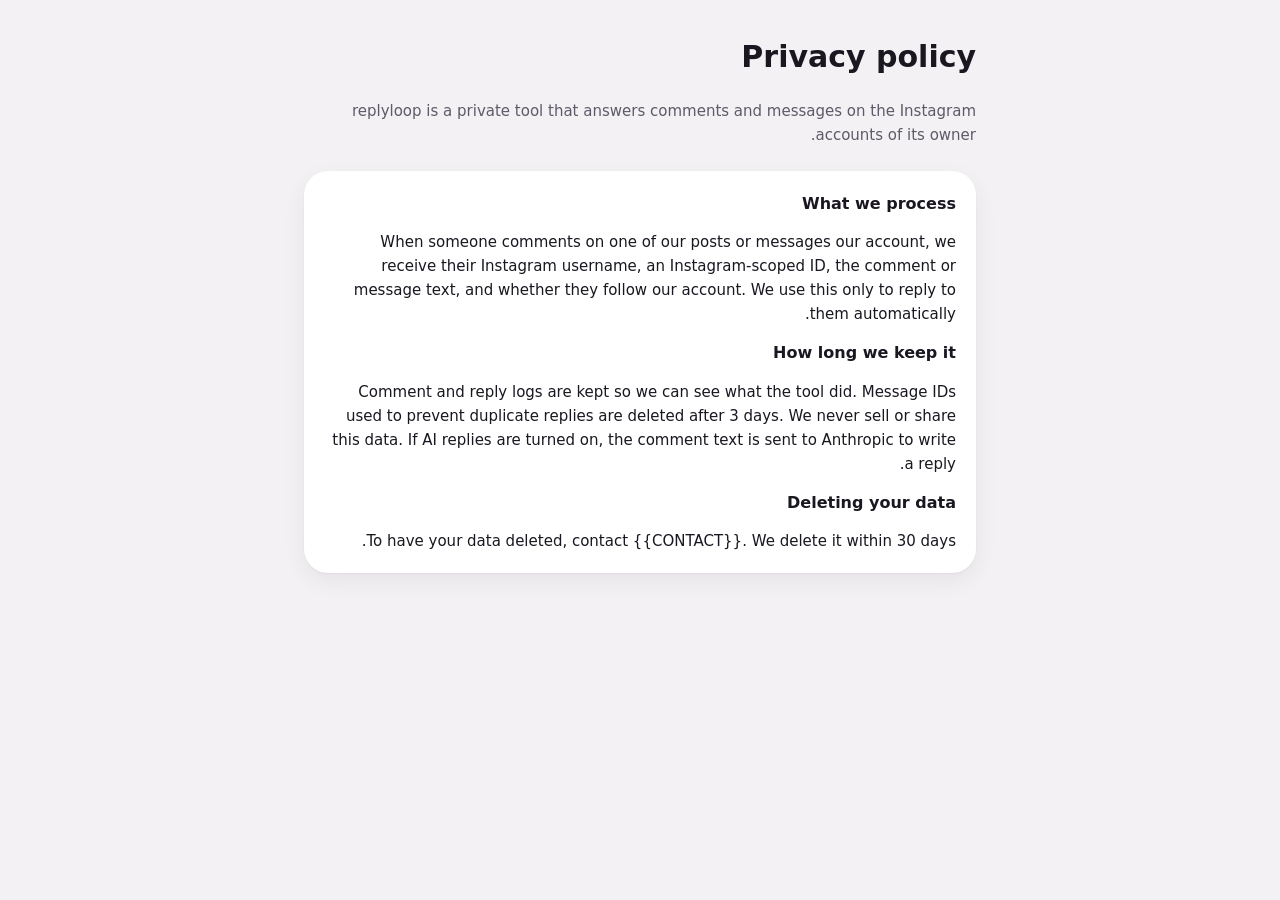
<file: static/privacy.html>
<!doctype html>
<html lang="en">
<head>
<meta charset="utf-8">
<meta name="viewport" content="width=device-width, initial-scale=1">
<title>Privacy policy · replyloop</title>
<link rel="stylesheet" href="/static/app.css?v=2">
<script src="/static/theme.js?v=2"></script>
</head>
<body>
<main class="page" style="max-width:720px;padding-top:40px">
  <h1>Privacy policy</h1>
  <p class="muted">replyloop is a private tool that answers comments and messages on the Instagram accounts of its owner.</p>
  <section class="card">
    <h3>What we process</h3>
    <p>When someone comments on one of our posts or messages our account, we receive their Instagram username, an Instagram-scoped ID, the comment or message text, and whether they follow our account. We use this only to reply to them automatically.</p>
    <h3>How long we keep it</h3>
    <p>Comment and reply logs are kept so we can see what the tool did. Message IDs used to prevent duplicate replies are deleted after 3 days. We never sell or share this data. If AI replies are turned on, the comment text is sent to Anthropic to write a reply.</p>
    <h3>Deleting your data</h3>
    <p>To have your data deleted, contact {{CONTACT}}. We delete it within 30 days.</p>
  </section>
</main>
</body>
</html>
</file>
<file: static/app.css>
/* replyloop — Direction B ("Soft"). Light and dark share one set of tokens. */
:root, [data-theme="light"] {
  --bg: #F3F1F4; --surface: #FFFFFF; --surface-2: #ECE9EF; --border: #E2DEE6; --border-strong: #CFC9D6;
  --text: #1A1720; --muted: #5F5A68;
  --accent: #C2185B; --on-accent: #FFFFFF; --accent-soft: #FBE3EE; --accent-text: #A3134C;
  --hero: #1A1720; --hero-text: #FFFFFF; --hero-chip: rgba(255,255,255,.14);
  --ok: #1E7A4C; --ok-bg: #E2F3E9; --warn: #7A4F00; --warn-bg: #FFF0D4; --bad: #B42318; --bad-bg: #FDE8E6;
  --info: #3346C9; --info-bg: #E8EBFD;
  --tint-a: #F6DDE8; --tint-b: #F1E6D8; --tint-c: #DDEDE5; --tint-d: #E3E1F6;
  --shadow: 0 1px 2px rgba(30,20,40,.05), 0 8px 24px rgba(30,20,40,.06);
  --pop: 0 12px 40px rgba(26,23,32,.18), 0 2px 6px rgba(26,23,32,.08);
  --scrim: rgba(26,23,32,.38);
  color-scheme: light;
}
[data-theme="dark"] {
  --bg: #100E13; --surface: #1B1820; --surface-2: #26222C; --border: #2F2A36; --border-strong: #433C4C;
  --text: #F2EFF5; --muted: #ABA5B4;
  --accent: #FF6FA8; --on-accent: #100E13; --accent-soft: #3A1427; --accent-text: #FF9CC4;
  --hero: #F2EFF5; --hero-text: #100E13; --hero-chip: rgba(16,14,19,.12);
  --ok: #5BD99A; --ok-bg: #0F2A1D; --warn: #F2B84B; --warn-bg: #2A2010; --bad: #FF8F84; --bad-bg: #33171A;
  --info: #9DA9FF; --info-bg: #1C2250;
  --tint-a: #3A1A2A; --tint-b: #2E2419; --tint-c: #16291F; --tint-d: #221F3D;
  --shadow: 0 0 0 1px rgba(255,255,255,.06);
  --pop: 0 0 0 1px rgba(255,255,255,.08), 0 16px 48px rgba(0,0,0,.6);
  --scrim: rgba(0,0,0,.6);
  color-scheme: dark;
}

* { box-sizing: border-box; }
[hidden] { display: none !important; }
html { -webkit-text-size-adjust: 100%; }
body {
  margin: 0; background: var(--bg); color: var(--text);
  font: 15px/1.5 "Baloo Bhaijaan 2", system-ui, "Segoe UI", Tahoma, sans-serif;
  -webkit-font-smoothing: antialiased; -webkit-tap-highlight-color: transparent;
}
[dir="rtl"], .fa { font-family: "Baloo Bhaijaan 2", system-ui, "Segoe UI", Tahoma, sans-serif; }
a { color: var(--accent-text); }
button, input, textarea, select { font: inherit; color: inherit; }
h1, h2, h3 { margin: 0; letter-spacing: -0.02em; }
h1 { font-size: 30px; font-weight: 800; line-height: 1.15; }
h2 { font-size: 20px; font-weight: 800; }
h3 { font-size: 16px; font-weight: 700; }
p { margin: 0; }
.muted { color: var(--muted); }
.small { font-size: 13px; }
.sr { position: absolute; width: 1px; height: 1px; overflow: hidden; clip: rect(0 0 0 0); white-space: nowrap; }
:focus-visible { outline: 2px solid var(--accent); outline-offset: 2px; }
svg { flex: 0 0 auto; }

.boot { min-height: 100vh; }

/* ---------- layout ---------- */
.topbar { position: sticky; top: 0; z-index: 20; background: color-mix(in srgb, var(--bg) 88%, transparent); backdrop-filter: blur(12px); -webkit-backdrop-filter: blur(12px); padding-top: env(safe-area-inset-top); }
.topbar-in { max-width: 1240px; margin: 0 auto; padding: 14px 24px; display: flex; align-items: center; gap: 14px; }
.brand { display: flex; align-items: center; gap: 10px; font-weight: 800; font-size: 18px; letter-spacing: -0.02em; color: var(--text); text-decoration: none; }
.logo { width: 36px; height: 36px; border-radius: 12px; background: var(--accent); color: var(--on-accent); display: grid; place-items: center; }
.tabs { margin: 0 auto; display: flex; gap: 4px; padding: 5px; border-radius: 999px; background: var(--surface); box-shadow: var(--shadow); }
.tabs a { height: 40px; padding: 0 18px; border-radius: 999px; color: var(--text); text-decoration: none; font-weight: 600; display: flex; align-items: center; gap: 8px; }
.tabs a[aria-current="page"] { background: var(--text); color: var(--bg); }
.count { min-width: 20px; height: 20px; padding: 0 6px; border-radius: 10px; background: var(--accent); color: var(--on-accent); font-size: 12px; font-weight: 700; display: inline-grid; place-items: center; }
.page { max-width: 1240px; margin: 0 auto; padding: 8px 24px 64px; display: flex; flex-direction: column; gap: 24px; }
.bottomnav { display: none; }

@media (max-width: 760px) {
  .tabs, .hide-phone { display: none !important; }
  .topbar-in { padding: 10px 16px; }
  .page { padding: 4px 16px calc(100px + env(safe-area-inset-bottom)); gap: 18px; }
  h1 { font-size: 25px; }
  .bottomnav {
    display: grid; grid-template-columns: repeat(5, minmax(0, 1fr)); position: fixed; left: 0; right: 0; bottom: 0; z-index: 20;
    background: var(--surface); border-top: 1px solid var(--border); padding: 6px 8px calc(8px + env(safe-area-inset-bottom));
  }
  .bottomnav a { min-height: 52px; display: flex; flex-direction: column; align-items: center; justify-content: center; gap: 2px;
    color: var(--muted); text-decoration: none; font-size: 10.5px; font-weight: 600; position: relative; letter-spacing: -0.01em; }
  .bottomnav a[aria-current="page"] { color: var(--accent-text); }
  .bottomnav .count { position: absolute; top: 2px; inset-inline-start: calc(50% + 6px); min-width: 18px; height: 18px; font-size: 11px; }
}
@media (min-width: 761px) { .show-phone { display: none !important; } }

/* ---------- basics ---------- */
.card { background: var(--surface); border-radius: 24px; box-shadow: var(--shadow); padding: 20px; display: flex; flex-direction: column; gap: 14px; }
.card-head { display: flex; align-items: flex-start; justify-content: space-between; gap: 12px; }
.row { display: flex; align-items: center; gap: 10px; flex-wrap: wrap; }
.spread { justify-content: space-between; }
.stack { display: flex; flex-direction: column; gap: 10px; }

.btn { min-height: 44px; padding: 0 18px; border-radius: 22px; border: 0; background: var(--surface); color: var(--text); box-shadow: var(--shadow);
  font-weight: 600; display: inline-flex; align-items: center; justify-content: center; gap: 8px; cursor: pointer; text-decoration: none; white-space: nowrap; }
.btn:hover { filter: brightness(0.97); }
.btn-dark { background: var(--text); color: var(--bg); box-shadow: none; }
.btn-accent { background: var(--accent); color: var(--on-accent); box-shadow: none; }
.btn-danger { color: var(--bad); }
.btn-ghost { background: transparent; box-shadow: none; }
.btn-sm { min-height: 36px; padding: 0 14px; font-size: 14px; }
.btn[disabled] { opacity: .5; cursor: not-allowed; }
.icon-btn { width: 44px; height: 44px; border-radius: 50%; border: 0; background: var(--surface); color: var(--text); box-shadow: var(--shadow); display: grid; place-items: center; cursor: pointer; flex: 0 0 auto; }
.icon-btn.flat { background: transparent; box-shadow: none; }

.chip { height: 26px; padding: 0 10px; border-radius: 13px; background: var(--surface-2); color: var(--text); font-size: 12px; font-weight: 600; display: inline-flex; align-items: center; gap: 6px; white-space: nowrap; }
.chip.ok { background: var(--ok-bg); color: var(--ok); }
.chip.warn { background: var(--warn-bg); color: var(--warn); }
.chip.bad { background: var(--bad-bg); color: var(--bad); }
.chip.dm { background: var(--accent-soft); color: var(--accent-text); }
.chip.info { background: var(--info-bg); color: var(--info); }
.dot { width: 8px; height: 8px; border-radius: 50%; background: currentColor; display: inline-block; }
.kw { height: 26px; padding: 0 9px; border-radius: 8px; background: var(--surface-2); font-size: 13px; display: inline-flex; align-items: center; }

.pills { display: flex; gap: 8px; overflow-x: auto; scrollbar-width: none; padding: 2px; }
.pills::-webkit-scrollbar { display: none; }
.pill { flex: 0 0 auto; min-height: 38px; padding: 0 16px; border-radius: 19px; border: 0; background: var(--surface); color: var(--text); box-shadow: var(--shadow); font-weight: 600; font-size: 14px; display: inline-flex; align-items: center; gap: 8px; cursor: pointer; }
.pill[aria-pressed="true"] { background: var(--text); color: var(--bg); }
.pill .n { font-size: 12px; opacity: .75; }

/* forms */
.field { display: flex; flex-direction: column; gap: 6px; }
.field > span:first-child, .label { font-weight: 600; font-size: 14px; }
.hint { font-size: 13px; color: var(--muted); }
.input { width: 100%; min-height: 48px; padding: 12px 14px; border-radius: 14px; border: 1px solid var(--border-strong); background: var(--surface); color: var(--text); outline: none; }
.input:focus { border-color: var(--text); box-shadow: 0 0 0 1px var(--text); }
textarea.input { resize: vertical; min-height: 84px; line-height: 1.5; }
.input-wrap { display: flex; align-items: center; border-radius: 14px; border: 1px solid var(--border-strong); background: var(--surface); padding-inline-end: 4px; }
.input-wrap:focus-within { border-color: var(--text); box-shadow: 0 0 0 1px var(--text); }
.input-wrap .input { border: 0; box-shadow: none; background: transparent; }
.counter { font-size: 12px; color: var(--muted); padding: 0 10px; white-space: nowrap; }

.switch { display: flex; align-items: center; gap: 12px; min-height: 44px; cursor: pointer; }
.switch input { position: absolute; opacity: 0; width: 1px; height: 1px; }
.switch .track { width: 44px; height: 26px; border-radius: 13px; background: var(--border-strong); position: relative; transition: background .15s; flex: 0 0 auto; }
.switch .track::after { content: ""; position: absolute; top: 3px; inset-inline-start: 3px; width: 20px; height: 20px; border-radius: 50%; background: var(--surface); transition: transform .15s; box-shadow: 0 1px 2px rgba(0,0,0,.2); }
.switch input:checked + .track { background: var(--ok); }
.switch input:checked + .track::after { transform: translateX(18px); }
.switch input:focus-visible + .track { outline: 2px solid var(--accent); outline-offset: 2px; }
.switch input:disabled + .track { opacity: .5; }
.switch .txt { display: flex; flex-direction: column; }

.seg { display: inline-grid; grid-auto-flow: column; grid-auto-columns: 1fr; gap: 4px; padding: 4px; border-radius: 16px; background: var(--surface-2); }
.seg button { min-height: 40px; padding: 0 16px; border-radius: 12px; border: 0; background: transparent; font-weight: 600; cursor: pointer; display: inline-flex; align-items: center; justify-content: center; gap: 6px; }
.seg button[aria-pressed="true"] { background: var(--surface); box-shadow: var(--shadow); }

/* ---------- hero & stats ---------- */
.hero-row { display: flex; flex-wrap: wrap; gap: 16px; }
.hero { flex: 2 1 460px; padding: 28px; border-radius: 28px; background: var(--hero); color: var(--hero-text); display: flex; flex-direction: column; gap: 14px; }
.hero .chip { background: var(--hero-chip); color: var(--hero-text); height: 30px; font-size: 13px; }
.hero h1 { font-size: 32px; }
.hero .btn { box-shadow: none; }
.hero .btn-light { background: var(--hero-text); color: var(--hero); }
.hero .btn-outline { background: transparent; color: var(--hero-text); border: 1px solid var(--hero-chip); }
.stats { flex: 1 1 260px; display: grid; grid-template-columns: repeat(2, minmax(0, 1fr)); gap: 16px; }
.stat { background: var(--surface); border-radius: 22px; box-shadow: var(--shadow); padding: 16px 18px; display: flex; flex-direction: column; justify-content: space-between; gap: 6px; }
.stat b { font-size: 30px; font-weight: 800; letter-spacing: -0.03em; line-height: 1.1; }
@media (max-width: 760px) { .hero { padding: 22px; border-radius: 24px; } .hero h1 { font-size: 24px; } .stat b { font-size: 24px; } .stats { gap: 10px; } }

/* ---------- posts ---------- */
.posts { display: grid; grid-template-columns: repeat(auto-fill, minmax(230px, 1fr)); gap: 16px; }
.post { display: flex; flex-direction: column; gap: 12px; padding: 10px 10px 16px; border-radius: 26px; background: var(--surface); box-shadow: var(--shadow); color: var(--text); text-decoration: none; }
.thumb { aspect-ratio: 1 / 1; border-radius: 18px; position: relative; display: grid; place-items: center; color: var(--muted); overflow: hidden; }
.thumb img { width: 100%; height: 100%; object-fit: cover; display: block; }
.thumb .chip { position: absolute; top: 10px; inset-inline-start: 10px; background: var(--surface); }
.thumb .chip.paused { inset-inline-start: auto; inset-inline-end: 10px; background: var(--bad); color: #fff; }
.post-body { padding: 0 6px; display: flex; flex-direction: column; gap: 10px; }
.caption { font-weight: 600; line-height: 1.35; display: -webkit-box; -webkit-line-clamp: 2; -webkit-box-orient: vertical; overflow: hidden; min-height: 2.7em; }
@media (max-width: 760px) {
  .posts { grid-template-columns: 1fr; gap: 10px; }
  .post { flex-direction: row; align-items: center; padding: 10px; border-radius: 20px; gap: 12px; }
  .post .thumb { width: 76px; flex: 0 0 76px; border-radius: 14px; }
  .post .thumb .chip { display: none; }
  .post-body { padding: 0; flex: 1; min-width: 0; gap: 6px; }
  .caption { min-height: 0; }
}
.tint-0 { background: var(--tint-a); } .tint-1 { background: var(--tint-b); } .tint-2 { background: var(--tint-c); } .tint-3 { background: var(--tint-d); }

/* ---------- post detail ---------- */
.two-col { display: grid; grid-template-columns: minmax(0, 1.4fr) minmax(0, 1fr); gap: 20px; align-items: start; }
@media (max-width: 960px) { .two-col { grid-template-columns: 1fr; } }
.back { display: inline-flex; align-items: center; gap: 6px; color: var(--muted); text-decoration: none; font-weight: 600; min-height: 44px; }
.post-head { display: flex; gap: 16px; align-items: flex-start; }
.post-head .thumb { width: 92px; flex: 0 0 92px; border-radius: 16px; }

.rules { list-style: none; margin: 0; padding: 0; display: flex; flex-direction: column; gap: 10px; }
.rule { display: flex; gap: 12px; align-items: flex-start; padding: 14px; border-radius: 20px; background: var(--bg); border: 1px solid var(--border); }
.rule.off { opacity: .6; }
.order { display: flex; flex-direction: column; align-items: center; gap: 2px; }
.order button { width: 34px; height: 30px; border-radius: 10px; border: 0; background: transparent; color: var(--muted); display: grid; place-items: center; cursor: pointer; }
.order button:hover:not([disabled]) { background: var(--surface-2); color: var(--text); }
.order button[disabled] { opacity: .3; cursor: default; }
.order .num { font-size: 13px; font-weight: 800; }
.rule-body { flex: 1; min-width: 0; display: flex; flex-direction: column; gap: 8px; }
.rule-line { font-size: 14px; color: var(--muted); display: flex; gap: 8px; align-items: flex-start; }
.rule-line span:last-child { overflow: hidden; text-overflow: ellipsis; display: -webkit-box; -webkit-line-clamp: 2; -webkit-box-orient: vertical; color: var(--text); }
.then { display: flex; flex-direction: column; gap: 8px; }
.then-item { display: flex; align-items: center; gap: 10px; padding: 12px 14px; border-radius: 16px; border: 1.5px dashed var(--border-strong); color: var(--text); text-decoration: none; font-size: 14px; }
.empty { padding: 22px; border-radius: 20px; border: 1.5px dashed var(--border-strong); text-align: center; color: var(--muted); }

/* ---------- Instagram DM preview ---------- */
.ig { background: #000; border-radius: 18px; padding: 12px; align-self: flex-start; max-width: 100%; }
.ev-body > .chip, .ev-body > .bubble { align-self: flex-start; }
.ig-bubble { max-width: 290px; border-radius: 18px; background: #26272B; color: #fff; padding: 11px 13px; font-size: 14px; white-space: pre-wrap; overflow-wrap: anywhere; }
.ig-btn { margin-top: 10px; min-height: 38px; border-radius: 10px; background: #3A3B40; color: #fff; display: grid; place-items: center; font-weight: 600; padding: 4px 10px; text-align: center; }
.ig-empty { color: #8E8E93; }
.bubble { max-width: 340px; border-radius: 18px; padding: 10px 13px; background: var(--surface-2); font-size: 14px; white-space: pre-wrap; overflow-wrap: anywhere; }
.steps { display: flex; flex-direction: column; gap: 10px; }
.step-label { font-size: 13px; font-weight: 700; color: var(--muted); }

/* ---------- inbox ---------- */
.inbox { display: grid; grid-template-columns: minmax(300px, 400px) minmax(0, 1fr); gap: 20px; align-items: start; }
.inbox.single { grid-template-columns: 1fr; }
.inbox > *, .two-col > *, .list, .card { min-width: 0; }
@media (max-width: 960px) { .inbox { grid-template-columns: 1fr; } .inbox .detail-pane.empty-pane { display: none; } }
.list { list-style: none; margin: 0; padding: 6px; background: var(--surface); border-radius: 24px; box-shadow: var(--shadow); display: flex; flex-direction: column; gap: 2px; }
.item { display: flex; gap: 12px; padding: 12px; border-radius: 18px; color: var(--text); text-decoration: none; }
.item:hover { background: var(--bg); }
.item[aria-current="true"] { background: var(--accent-soft); }
.avatar { width: 40px; height: 40px; flex: 0 0 40px; border-radius: 50%; display: grid; place-items: center; font-weight: 700; font-size: 13px; text-transform: uppercase; }
.item-main { flex: 1; min-width: 0; display: flex; flex-direction: column; gap: 3px; }
.item-text { white-space: nowrap; overflow: hidden; text-overflow: ellipsis; }
.timeline { list-style: none; margin: 0; padding: 0; display: flex; flex-direction: column; }
.ev { display: flex; gap: 14px; }
.ev-rail { display: flex; flex-direction: column; align-items: center; }
.ev-dot { width: 30px; height: 30px; border-radius: 50%; background: var(--surface-2); color: var(--muted); display: grid; place-items: center; }
.ev-dot.ok { background: var(--ok-bg); color: var(--ok); } .ev-dot.warn { background: var(--warn-bg); color: var(--warn); }
.ev-dot.bad { background: var(--bad-bg); color: var(--bad); } .ev-dot.dm { background: var(--accent-soft); color: var(--accent-text); }
.ev-line { flex: 1; width: 2px; min-height: 14px; background: var(--border); }
.ev:last-child .ev-line { display: none; }
.ev-body { flex: 1; min-width: 0; padding-bottom: 20px; display: flex; flex-direction: column; gap: 8px; }
.ev-title { font-weight: 700; display: flex; justify-content: space-between; gap: 10px; }
.ev-title time { font-weight: 500; font-size: 12px; color: var(--muted); white-space: nowrap; }

/* ---------- sheets, menus, toast ---------- */
.scrim { position: fixed; inset: 0; background: var(--scrim); z-index: 50; display: flex; align-items: center; justify-content: center; padding: 20px; animation: fade .22s ease-out; }
.sheet { width: 100%; max-width: 560px; max-height: calc(100vh - 40px); overflow: auto; background: var(--surface); border-radius: 28px; box-shadow: var(--pop); display: flex; flex-direction: column; }
.sheet-head { position: sticky; top: 0; z-index: 1; background: var(--surface); padding: 18px 20px 12px; display: flex; align-items: center; gap: 10px; border-bottom: 1px solid var(--border); }
.sheet-head h2 { flex: 1; font-size: 18px; }
.sheet-body { padding: 18px 20px; display: flex; flex-direction: column; gap: 18px; }
.sheet-foot { position: sticky; bottom: 0; background: var(--surface); padding: 12px 20px calc(16px + env(safe-area-inset-bottom)); border-top: 1px solid var(--border); display: flex; gap: 10px; }
.sheet-foot .grow { flex: 1; }
@media (max-width: 760px) {
  .scrim { align-items: flex-end; padding: 0; }
  .sheet { max-width: none; max-height: 94vh; border-radius: 26px 26px 0 0; animation: sheet-up .44s cubic-bezier(.16,1,.3,1); }
}
.menu { position: fixed; z-index: 60; width: 360px; max-width: calc(100vw - 24px); padding: 10px; border-radius: 24px; background: var(--surface); box-shadow: var(--pop); display: flex; flex-direction: column; gap: 4px; animation: menu-in .24s cubic-bezier(.2,.8,.2,1); transform-origin: top right; }
.menu-item { display: flex; align-items: center; gap: 12px; width: 100%; min-height: 56px; padding: 8px 10px; border-radius: 16px; border: 0; background: transparent; color: var(--text); text-align: start; text-decoration: none; cursor: pointer; font-weight: 600; }
.menu-item:hover, .menu-item.current { background: var(--accent-soft); }
.menu-sep { height: 1px; margin: 6px 10px; background: var(--border); }
.menu-label { padding: 8px 10px 4px; font-size: 12px; font-weight: 700; letter-spacing: .06em; color: var(--muted); }
.acct-btn { display: flex; align-items: center; gap: 8px; min-height: 44px; padding: 0 12px 0 4px; border-radius: 22px; border: 0; background: var(--surface); box-shadow: var(--shadow); cursor: pointer; font-weight: 700; max-width: 220px; }
.acct-btn .name { overflow: hidden; text-overflow: ellipsis; white-space: nowrap; }
#toast { position: fixed; left: 50%; bottom: calc(24px + env(safe-area-inset-bottom)); transform: translateX(-50%); z-index: 80; pointer-events: none; }
#toast .t { padding: 12px 18px; border-radius: 16px; background: var(--text); color: var(--bg); font-weight: 600; box-shadow: var(--pop); animation: toast-in .4s cubic-bezier(.34,1.4,.64,1); max-width: calc(100vw - 32px); }
#toast .t.err { background: var(--bad); color: #fff; }
@media (max-width: 760px) { #toast { bottom: calc(96px + env(safe-area-inset-bottom)); } }
@keyframes fade { from { opacity: 0; } }
@keyframes up { from { transform: translateY(16px); opacity: 0; } }


/* ---------- insights ---------- */
.kpis { display: grid; grid-template-columns: repeat(auto-fill, minmax(180px, 1fr)); gap: 14px; }
.kpi { justify-content: flex-start; }
.kpi b { font-size: 28px; }
@media (max-width: 760px) { .kpis { grid-template-columns: repeat(2, minmax(0, 1fr)); gap: 10px; } .kpi b { font-size: 22px; } }
.chart { width: 100%; height: 160px; display: block; overflow: visible; }
.cols { height: 160px; display: flex; align-items: flex-end; gap: 3px; }
.cols span { flex: 1; min-width: 2px; border-radius: 4px 4px 2px 2px; background: var(--accent); opacity: .85; }
.cols span:hover { opacity: 1; }
.hbars { list-style: none; margin: 0; padding: 0; display: flex; flex-direction: column; gap: 12px; }
.hbars li { display: grid; grid-template-columns: minmax(90px, 160px) minmax(0, 1fr) auto; gap: 12px; align-items: center; font-size: 14px; }
.hb-label { overflow: hidden; text-overflow: ellipsis; white-space: nowrap; font-weight: 600; }
.hb-track { height: 10px; border-radius: 5px; background: var(--surface-2); overflow: hidden; }
.hb-track span { display: block; height: 100%; border-radius: 5px; background: var(--accent); }
.hb-val { font-weight: 700; white-space: nowrap; }
@media (max-width: 760px) { .hbars li { grid-template-columns: 1fr auto; gap: 4px 10px; } .hb-track { grid-column: 1 / -1; grid-row: 2; } }
.ranked { list-style: none; margin: 0; padding: 0; display: flex; flex-direction: column; gap: 10px; }
.rank-row { display: flex; align-items: center; gap: 14px; padding: 10px 16px 10px 10px; border-radius: 22px; background: var(--surface); box-shadow: var(--shadow); color: var(--text); text-decoration: none; }
.rank-row .thumb { width: 64px; flex: 0 0 64px; border-radius: 14px; }
.rank-row .thumb .chip { display: none; }
.rank-n { width: 22px; text-align: center; font-weight: 800; color: var(--muted); flex: 0 0 auto; }
.rank-main { flex: 1; min-width: 0; display: flex; flex-direction: column; gap: 4px; }
.rank-main .caption { min-height: 0; -webkit-line-clamp: 1; }
.rank-val { display: flex; flex-direction: column; align-items: flex-end; flex: 0 0 auto; }
.rank-val b { font-size: 20px; font-weight: 800; letter-spacing: -0.02em; }
@media (max-width: 760px) { .rank-n { display: none; } .rank-row { gap: 10px; } .rank-row .thumb { width: 52px; flex-basis: 52px; } }
.story-grid { display: grid; grid-template-columns: repeat(auto-fill, minmax(190px, 1fr)); gap: 16px; }
@media (max-width: 760px) { .story-grid { grid-template-columns: repeat(2, minmax(0, 1fr)); gap: 10px; } }
.story { background: var(--surface); border-radius: 22px; box-shadow: var(--shadow); padding: 10px 10px 14px; display: flex; flex-direction: column; gap: 10px; }
.story-thumb { aspect-ratio: 9 / 14; border-radius: 16px; position: relative; display: grid; place-items: center; color: var(--muted); overflow: hidden; }
.story-thumb img { width: 100%; height: 100%; object-fit: cover; }
.story-thumb .chip { position: absolute; top: 8px; inset-inline-start: 8px; background: var(--surface); }
.story-stats { margin: 0; display: grid; grid-template-columns: repeat(2, minmax(0, 1fr)); gap: 8px 10px; padding: 0 4px; }
.story-stats dt { font-size: 12px; color: var(--muted); font-weight: 600; }
.story-stats dd { margin: 0; font-weight: 800; font-size: 17px; }
.table { width: 100%; border-collapse: collapse; font-size: 14px; }
.table th { text-align: start; font-size: 12px; color: var(--muted); font-weight: 700; padding: 0 8px 8px; white-space: nowrap; }
.table td { padding: 10px 8px; border-top: 1px solid var(--border); font-weight: 600; }
.table td:not(:first-child), .table th:not(:first-child) { text-align: end; }

/* ---------- login ---------- */
.auth { min-height: 100vh; padding: 20px; padding-top: max(20px, env(safe-area-inset-top)); display: flex; flex-wrap: wrap; gap: 20px; }
.auth-art { flex: 1 1 520px; min-height: 420px; padding: 40px; border-radius: 32px; background: var(--hero); color: var(--hero-text); display: flex; flex-direction: column; justify-content: space-between; gap: 32px; }
.auth-art .say { max-width: 300px; padding: 12px 14px; border-radius: 18px; font-size: 14px; }
.auth-art .them { align-self: flex-start; background: var(--hero-chip); border-bottom-left-radius: 6px; }
.auth-art .us { align-self: flex-end; background: var(--accent); color: var(--on-accent); border-bottom-right-radius: 6px; }
.auth-main { flex: 1 1 420px; display: grid; place-items: center; padding: 24px 0; }
.auth-form { width: 100%; max-width: 380px; display: flex; flex-direction: column; gap: 18px; }
.auth-form .btn { min-height: 54px; border-radius: 27px; font-size: 16px; }
.error-box { padding: 12px 14px; border-radius: 14px; background: var(--bad-bg); color: var(--bad); font-weight: 600; font-size: 14px; }
.note-box { padding: 12px 14px; border-radius: 14px; background: var(--warn-bg); color: var(--warn); font-size: 14px; }
@media (max-width: 760px) {
  .auth { padding: 16px; gap: 22px; }
  .auth-art { min-height: 0; padding: 22px; border-radius: 26px; gap: 18px; }
  .auth-art .big { font-size: 22px !important; }
  .auth-art .chat .say:nth-child(3) { display: none; }
  .auth-main { padding: 0 4px; place-items: start; }
}

/* ---- Persian / RTL ---- */
[dir="rtl"] .switch input:checked + .track::after { transform: translateX(-18px); }
[dir="rtl"] .flip { transform: scaleX(-1); }
[lang="fa"] body, [lang="fa"] button, [lang="fa"] input, [lang="fa"] textarea, [lang="fa"] select { font-family: "Baloo Bhaijaan 2", system-ui, "Segoe UI", Tahoma, sans-serif; }
[lang="fa"] body { line-height: 1.6; }
[lang="fa"] h1, [lang="fa"] h2, [lang="fa"] h3, [lang="fa"] .brand, [lang="fa"] .stat b, [lang="fa"] .rank-val b,
[lang="fa"] .bottomnav a, [lang="fa"] .menu-label { letter-spacing: 0; }
[dir="rtl"] input[type="email"], [dir="rtl"] input[type="password"], [dir="rtl"] input[type="url"] { direction: ltr; text-align: right; }
bdi[dir="ltr"] { unicode-bidi: isolate; }
[lang="fa"] * { letter-spacing: 0 !important; }
.card-head { flex-wrap: wrap; }
.seg { max-width: 100%; overflow-x: auto; scrollbar-width: none; }
.seg::-webkit-scrollbar { display: none; }
@media (max-width: 420px) { .seg button { padding: 0 12px; } }
body { overflow-x: clip; }

/* Sign in with Google */
.btn-google { background: var(--surface); color: var(--text); border: 1px solid var(--border-strong); gap: 10px; text-decoration: none; }
.btn-google:hover { background: var(--surface-2); }
.or { display: flex; align-items: center; gap: 12px; color: var(--muted); font-size: 13px; font-weight: 600; }
.or::before, .or::after { content: ""; flex: 1; height: 1px; background: var(--border); }

/* ================= motion ================= */
:root { --ease-out: cubic-bezier(.2,.8,.2,1); --ease-spring: cubic-bezier(.34,1.4,.64,1); --ease-io: cubic-bezier(.65,0,.35,1); --nav-x: 0; --nav-y: 1; }

/* page changes (View Transitions) */
#view { view-transition-name: main; }
.topbar { view-transition-name: topbar; }
.bottomnav { view-transition-name: bottomnav; }
.tabs a[aria-current="page"] { view-transition-name: nav-pill; }
.bottomnav a[aria-current="page"] .bn-ic { view-transition-name: bnav-pill; }
.vt-list [style*="--vtn"] { view-transition-name: var(--vtn); }

::view-transition-group(*) { animation-duration: .38s; animation-timing-function: var(--ease-out); }
::view-transition-old(topbar), ::view-transition-old(bottomnav) { animation: none; opacity: 0; }
::view-transition-new(topbar), ::view-transition-new(bottomnav) { animation: none; }
:root[data-vt="nav"]::view-transition-old(main) { animation: vt-out .16s cubic-bezier(.4,0,1,1) both; }
:root[data-vt="nav"]::view-transition-new(main) { animation: vt-in .36s var(--ease-out) .05s both; }
@keyframes vt-out { to { opacity: 0; transform: translate(calc(var(--nav-x) * -28px), calc(var(--nav-y) * -6px)); } }
@keyframes vt-in { from { opacity: 0; transform: translate(calc(var(--nav-x) * 36px), calc(var(--nav-y) * 12px)); } }
::view-transition-group(nav-pill), ::view-transition-group(bnav-pill) { animation-duration: .46s; animation-timing-function: var(--ease-spring); }
::view-transition-group(post-thumb), ::view-transition-group(ib-avatar) { animation-duration: .5s; animation-timing-function: cubic-bezier(.3,1.12,.4,1); }
::view-transition-old(post-thumb), ::view-transition-new(post-thumb) { height: 100%; object-fit: cover; }

/* list filter / sort / re-order: cards glide to their new spots */
:root[data-vt="list"]::view-transition-old(main), :root[data-vt="list"]::view-transition-new(main) { animation-duration: .2s; }
:root[data-vt="list"]::view-transition-group(*) { animation-duration: .44s; animation-timing-function: cubic-bezier(.3,1.15,.4,1); }
:root[data-vt="list"]::view-transition-new(*):only-child { animation: pop-in .32s var(--ease-out) .1s both; }
:root[data-vt="list"]::view-transition-old(*):only-child { animation: pop-out .18s ease-in both; }
@keyframes pop-in { from { opacity: 0; transform: scale(.92); } }
@keyframes pop-out { to { opacity: 0; transform: scale(.92); } }

/* theme: circular reveal (clip animation is started from app.js) */
:root[data-vt="theme"]::view-transition-old(root), :root[data-vt="theme"]::view-transition-new(root) { animation: none; mix-blend-mode: normal; }
:root[data-vt="theme"] body, :root[data-vt="theme"] body * { view-transition-name: none !important; transition: none !important; }

/* loading bar */
#progress { position: absolute; inset-inline: 0; bottom: 0; height: 2px; overflow: hidden; opacity: 0; transition: opacity .25s; pointer-events: none; }
#progress.on { opacity: 1; }
#progress::before { content: ""; position: absolute; top: 0; bottom: 0; left: 0; width: 40%; border-radius: 2px; background: var(--accent); animation: indet 1.1s var(--ease-io) infinite; }
[dir="rtl"] #progress::before { animation-direction: reverse; }
@keyframes indet { from { transform: translateX(-100%); } to { transform: translateX(260%); } }

/* sheets, menus, toast */
.sheet { animation: sheet-in .3s var(--ease-out); }
@media (max-width: 760px) { .sheet { animation: sheet-up .44s cubic-bezier(.16,1,.3,1); } }
[dir="rtl"] .menu { transform-origin: top left; }
@keyframes sheet-in { from { opacity: 0; transform: translateY(14px) scale(.97); } }
@keyframes sheet-up { from { transform: translateY(100%); } }
@keyframes menu-in { from { opacity: 0; transform: scale(.94) translateY(-6px); } }
@keyframes toast-in { from { opacity: 0; transform: translateY(18px) scale(.94); } }
.layer-ghost { pointer-events: none; }
.layer-ghost .scrim { animation: fade-out .22s ease forwards; }
.layer-ghost .sheet { animation: sheet-out .2s ease-in forwards; }
.layer-ghost .menu { animation: fade-out .15s ease-in forwards; }
@media (max-width: 760px) { .layer-ghost .sheet { animation: sheet-down .24s cubic-bezier(.4,0,1,1) forwards; } }
#toast .t.out { animation: toast-out .2s ease-in forwards; }
@keyframes fade-out { to { opacity: 0; } }
@keyframes sheet-out { to { opacity: 0; transform: translateY(10px) scale(.98); } }
@keyframes sheet-down { to { transform: translateY(100%); } }
@keyframes toast-out { to { opacity: 0; transform: translateY(10px) scale(.96); } }

/* touch feedback */
.btn, .icon-btn, .pill, .acct-btn, .seg button, .menu-item, .post, .rank-row, .item, .tabs a, .bottomnav a, .kw, .chip {
  transition: transform .2s var(--ease-out), background-color .25s, color .25s, box-shadow .25s, border-color .25s, opacity .2s; }
.btn:active, .icon-btn:active, .pill:active, .acct-btn:active, .seg button:active, .tabs a:active { transform: scale(.95); }
.post:active, .rank-row:active, .item:active, .menu-item:active { transform: scale(.985); }
@media (hover: hover) { .post:hover { transform: translateY(-3px); box-shadow: var(--pop); } }
.switch .track::after { transition: transform .32s var(--ease-spring); }
.switch input:active + .track::after { width: 24px; }

/* bottom nav: active pill behind the icon */
.bn-ic { display: grid; place-items: center; width: 56px; height: 30px; border-radius: 15px; transition: background-color .25s; }
.bottomnav a[aria-current="page"] .bn-ic { background: var(--accent-soft); }
.bottomnav a[aria-current="page"] .bn-ic svg { animation: bump .45s var(--ease-spring); }
@keyframes bump { 40% { transform: scale(1.18) translateY(-1px); } }

/* segmented controls: sliding thumb */
.seg { position: relative; }
.seg-ind { position: absolute; top: 0; left: 0; border-radius: 12px; background: var(--surface); box-shadow: var(--shadow); pointer-events: none; z-index: 0;
  transition: transform .4s var(--ease-spring), width .4s var(--ease-spring), opacity .2s; }
.seg-ind.still { transition: none; }
.seg > button { position: relative; z-index: 1; }
.seg.has-ind > button[aria-pressed="true"] { background: transparent; box-shadow: none; }

/* charts grow in */
.chart { animation: draw-x .9s var(--ease-io) both; }
@keyframes draw-x { from { clip-path: inset(0 100% 0 0); } to { clip-path: inset(0 0 0 0); } }
.cols span { transform-origin: bottom; animation: grow-y .6s var(--ease-out) both; animation-delay: calc(var(--i, 0) * 14ms); }
@keyframes grow-y { from { transform: scaleY(0); } }
.hb-track span { transform-origin: left; animation: grow-x .7s var(--ease-out) both; }
[dir="rtl"] .hb-track span { transform-origin: right; }
@keyframes grow-x { from { transform: scaleX(0); } }

/* content that arrives after the page (insights) rises in */
#ins-body > *:not(.skel) { animation: rise .42s var(--ease-out) both; }
#ins-body > *:nth-child(2) { animation-delay: .05s; } #ins-body > *:nth-child(3) { animation-delay: .1s; }
#ins-body > *:nth-child(4) { animation-delay: .15s; } #ins-body > *:nth-child(n+5) { animation-delay: .2s; }
@keyframes rise { from { opacity: 0; transform: translateY(12px); } }

/* loading skeleton (only shows if loading takes a moment) */
.skel { display: flex; flex-direction: column; gap: 20px; opacity: 0; animation: fade-in .3s .25s forwards; }
@keyframes fade-in { to { opacity: 1; } }
.skel i { display: block; height: 12px; width: 45%; border-radius: 6px; background: linear-gradient(90deg, var(--surface-2) 25%, var(--border) 50%, var(--surface-2) 75%); background-size: 200% 100%; animation: shimmer 1.2s linear infinite; }
.skel .kpi i + i { height: 26px; width: 60%; margin-top: 10px; }
.skel .card i.tall { height: 160px; width: 100%; margin-top: 14px; border-radius: 14px; }
@keyframes shimmer { to { background-position: -200% 0; } }

@media (prefers-reduced-motion: reduce) {
  *, *::before, *::after { animation: none !important; transition: none !important; }
  .skel { opacity: 1; }
}

/* ================= security & roles ================= */
/* what each role can't do is hidden (the server refuses it anyway) */
body[data-role="viewer"] :is([data-act="new-rule"], [data-act="rule-edit"], [data-act="rule-move"], [data-act="try-simulate"],
  [data-act="save-context"], [data-act="go-live"], [data-act="add-account"], [data-act="add-demo"], [data-act="remove-account"]) { display: none !important; }
body[data-role="editor"] :is([data-act="go-live"], [data-act="add-account"], [data-act="add-demo"], [data-act="remove-account"]) { display: none !important; }
body[data-role="viewer"] [data-post-toggle] + .track { opacity: .5; }
body[data-role="viewer"] .switch:has([data-post-toggle]) { pointer-events: none; }

.shield-badge { width: 56px; height: 56px; border-radius: 18px; display: grid; place-items: center; background: var(--accent-soft); color: var(--accent-text); }
.link-btn { background: none; border: 0; color: var(--muted); font: inherit; font-weight: 600; cursor: pointer; display: inline-flex; align-items: center; gap: 6px; align-self: center; padding: 6px; }
.link-btn:hover { color: var(--text); }
.code-input { font-size: 24px; font-weight: 700; letter-spacing: .35em; text-align: center; font-variant-numeric: tabular-nums; }
.code-input::placeholder { letter-spacing: .2em; color: var(--border-strong); }

.sec-ic { width: 44px; height: 44px; border-radius: 14px; display: grid; place-items: center; background: var(--surface-2); color: var(--muted); flex: 0 0 auto; }
.sec-ic.on { background: var(--ok-bg); color: var(--ok); }
.steps { margin: 0; padding-inline-start: 20px; display: flex; flex-direction: column; gap: 6px; }
.qr-wrap { display: grid; grid-template-columns: 180px minmax(0, 1fr); gap: 16px; align-items: start; }
@media (max-width: 480px) { .qr-wrap { grid-template-columns: 1fr; justify-items: center; } .qr-wrap > .stack { width: 100%; } }
.qr { width: 180px; height: 180px; padding: 8px; border-radius: 16px; background: #fff; box-shadow: var(--shadow); }
.qr svg { width: 100%; height: 100%; display: block; }
.keybox { font: 600 15px ui-monospace, "SF Mono", Menlo, Consolas, monospace; letter-spacing: .04em; padding: 10px 12px; border-radius: 12px; background: var(--surface-2); word-break: break-all; user-select: all; }
.codes { margin: 0; padding: 14px; list-style: none; display: grid; grid-template-columns: repeat(2, minmax(0, 1fr)); gap: 8px 16px; border-radius: 16px; background: var(--surface-2);
  font: 600 16px ui-monospace, "SF Mono", Menlo, Consolas, monospace; letter-spacing: .05em; user-select: all; }
.codes li { text-align: center; padding: 4px; }

.people, .devices { list-style: none; margin: 0; padding: 0; display: flex; flex-direction: column; gap: 10px; }
.people li, .devices li { display: flex; align-items: center; gap: 10px; min-width: 0; }
.role-select { width: auto; min-height: 38px; padding: 0 10px; border-radius: 12px; font-weight: 600; font-size: 14px; flex: 0 0 auto; }
.dev-ic { width: 40px; height: 40px; border-radius: 12px; display: grid; place-items: center; background: var(--surface-2); color: var(--muted); flex: 0 0 auto; }
.devices li b { display: block; overflow: hidden; text-overflow: ellipsis; white-space: nowrap; }
.note-box.ok-box { background: var(--ok-bg); color: var(--ok); display: flex; gap: 8px; align-items: center; }
</file>
